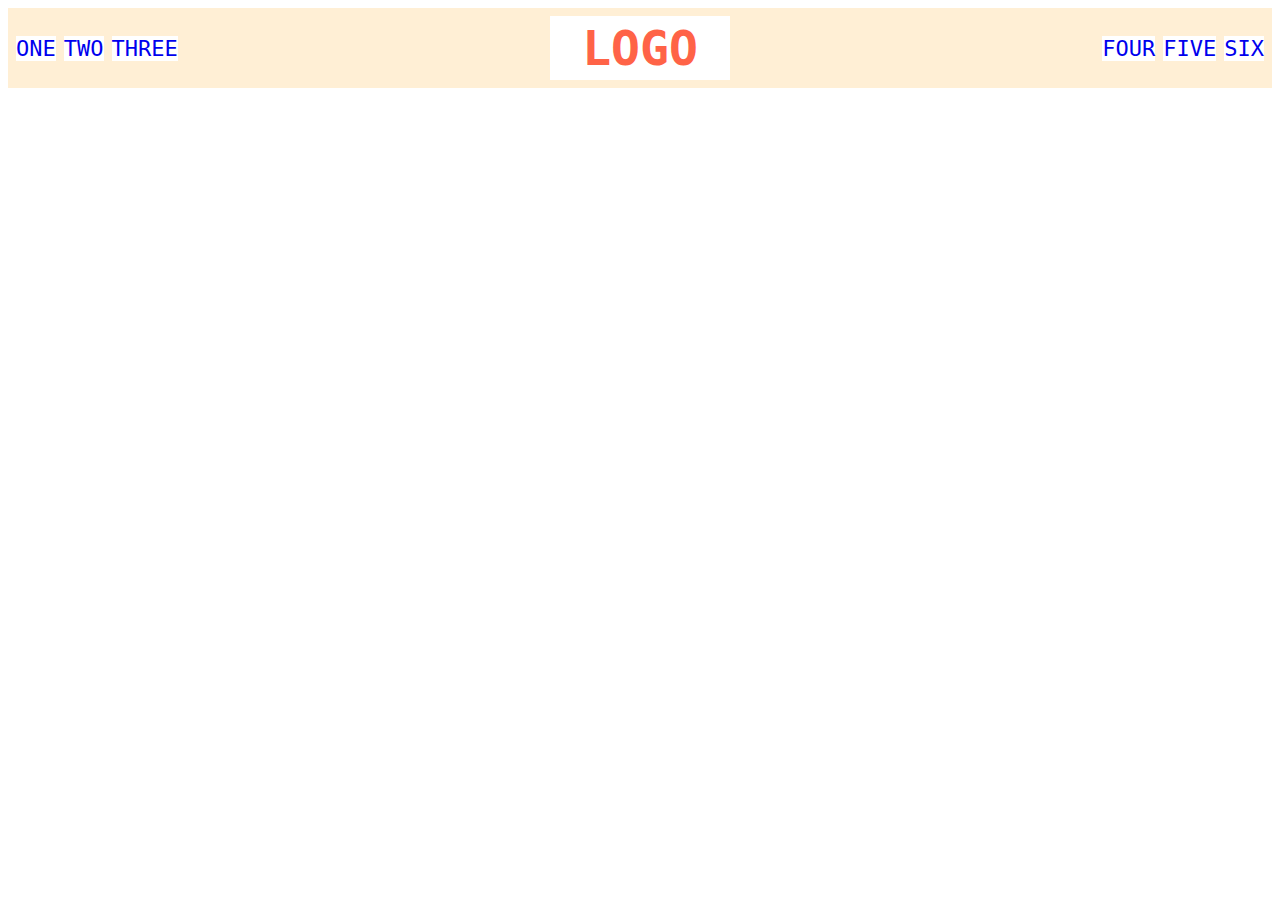
<file: flex/02-flex-header/index.html>
<!DOCTYPE html>
<html lang="en">
  <head>
    <meta charset="UTF-8">
    <meta http-equiv="X-UA-Compatible" content="IE=edge">
    <meta name="viewport" content="width=device-width, initial-scale=1.0">
    <title>Flex Header</title>
    <link rel="stylesheet" href="style.css">
  </head>
  <body>
    <div class="header">
      <div class="left-links">
        <ul class="left-side">
          <li><a href="#">ONE</a></li>
          <li><a href="#">TWO</a></li>
          <li><a href="#">THREE</a></li>
        </ul>
      </div>
      <div class="logo">LOGO</div>
      <div class="right-links">
        <ul class="right-side">
          <li><a href="#">FOUR</a></li>
          <li><a href="#">FIVE</a></li>
          <li><a href="#">SIX</a></li>
        </ul>
      </div>
    </div>
  </body>
</html>
</file>
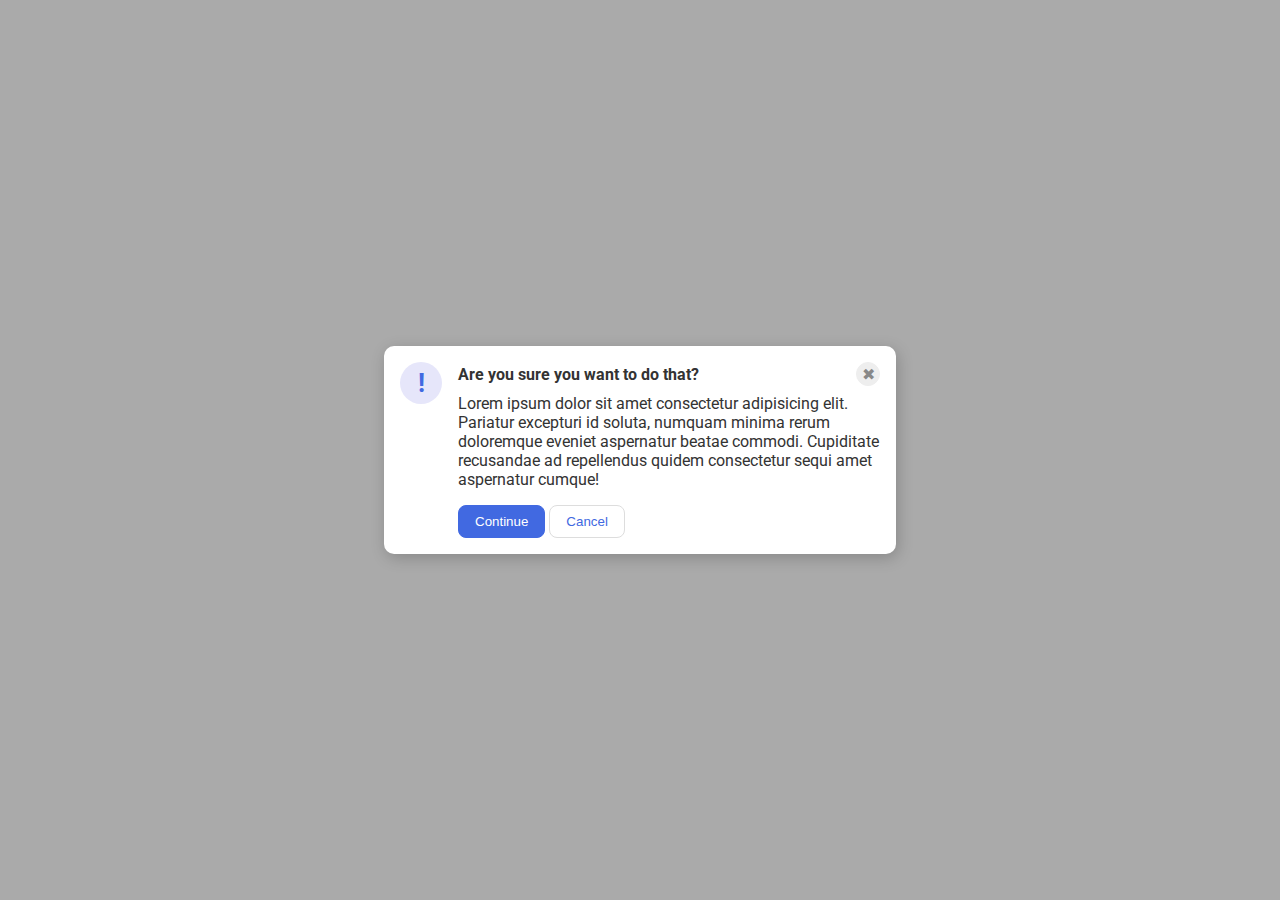
<file: flex/05-flex-modal/index.html>
<!DOCTYPE html>
<html lang="en">
  <head>
    <meta charset="UTF-8">
    <meta http-equiv="X-UA-Compatible" content="IE=edge">
    <meta name="viewport" content="width=device-width, initial-scale=1.0">
    <link rel="stylesheet" href="style.css">
    <title>Modal</title>
  </head>
  <body>
    <div class="modal">
      <div class="icon">!</div>
      <div class="container">
        <div class="header">Are you sure you want to do that?
          <button class="close-button">✖</button>
        </div>
        <div class="text">Lorem ipsum dolor sit amet consectetur adipisicing elit. Pariatur excepturi id soluta, numquam minima rerum doloremque eveniet aspernatur beatae commodi. Cupiditate recusandae ad repellendus quidem consectetur sequi amet aspernatur cumque!</div>
        <button class="continue">Continue</button>
        <button class="cancel">Cancel</button>
    </div>
  </body>
</html>
</file>
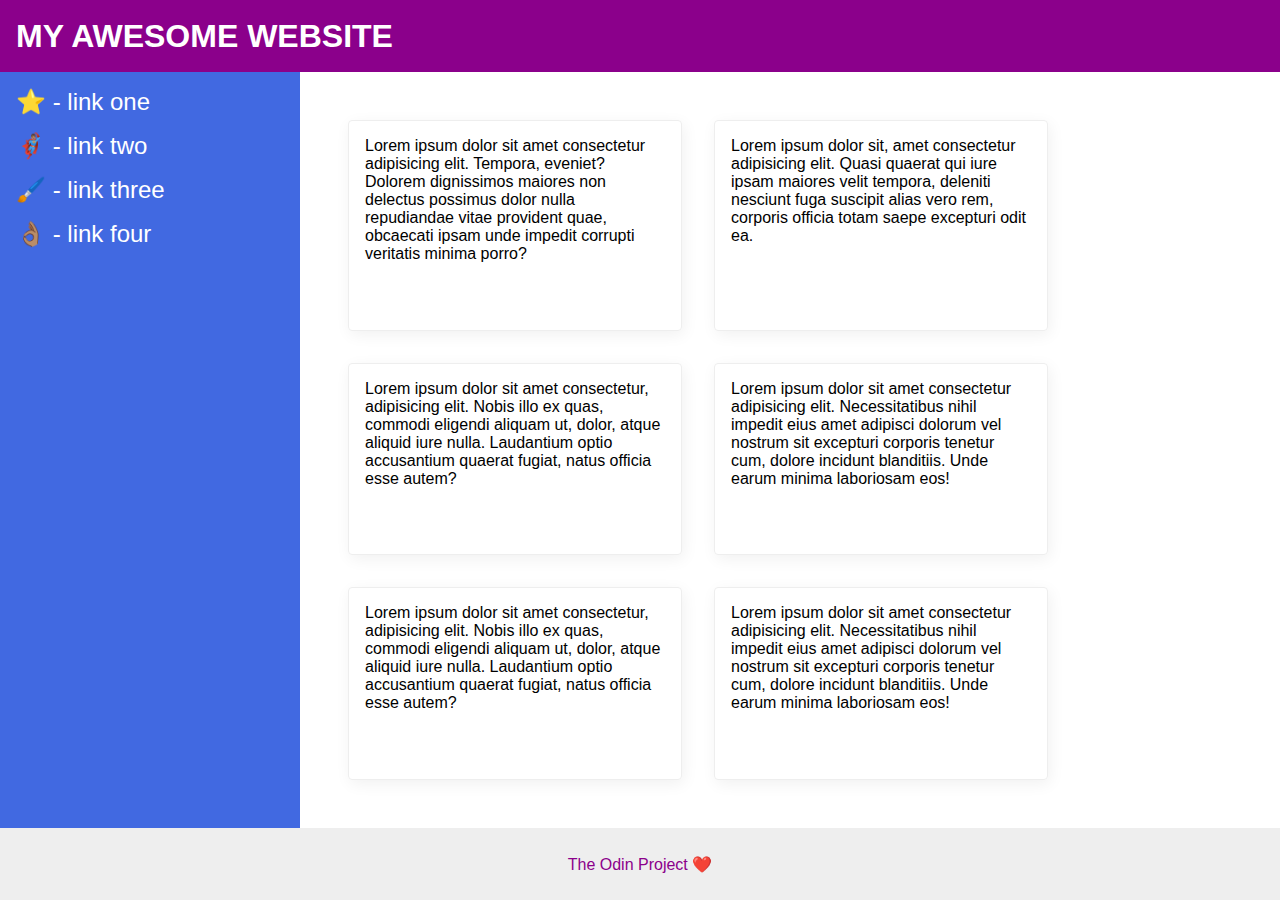
<file: flex/07-flex-layout-2/index.html>
<!DOCTYPE html>
<html lang="en">
  <head>
    <meta charset="UTF-8">
    <meta http-equiv="X-UA-Compatible" content="IE=edge">
    <meta name="viewport" content="width=device-width, initial-scale=1.0">
    <title>The Holy Grail</title>
    <link rel="stylesheet" href="style.css">
  </head>
  <body>
    <div class="header">
      MY AWESOME WEBSITE
    </div>
    <div class="body">
      <div class="sidebar">
        <ul>
          <li><a href="#">⭐ - link one</a></li>
          <li><a href="#">🦸🏽‍♂️ - link two</a></li>
          <li><a href="#">🖌️ - link three</a></li>
          <li><a href="#">👌🏽 - link four</a></li>
        </ul>
    </div>
    <div class="container">
      <div class="card">Lorem ipsum dolor sit amet consectetur adipisicing elit. Tempora, eveniet? Dolorem dignissimos maiores non delectus possimus dolor nulla repudiandae vitae provident quae, obcaecati ipsam unde impedit corrupti veritatis minima porro?</div>
      <div class="card">Lorem ipsum dolor sit, amet consectetur adipisicing elit. Quasi quaerat qui iure ipsam maiores velit tempora, deleniti nesciunt fuga suscipit alias vero rem, corporis officia totam saepe excepturi odit ea.</div>
      <div class="card">Lorem ipsum dolor sit amet consectetur, adipisicing elit. Nobis illo ex quas, commodi eligendi aliquam ut, dolor, atque aliquid iure nulla. Laudantium optio accusantium quaerat fugiat, natus officia esse autem?</div>
      <div class="card">Lorem ipsum dolor sit amet consectetur adipisicing elit. Necessitatibus nihil impedit eius amet adipisci dolorum vel nostrum sit excepturi corporis tenetur cum, dolore incidunt blanditiis. Unde earum minima laboriosam eos!</div>
      <div class="card">Lorem ipsum dolor sit amet consectetur, adipisicing elit. Nobis illo ex quas, commodi eligendi aliquam ut, dolor, atque aliquid iure nulla. Laudantium optio accusantium quaerat fugiat, natus officia esse autem?</div>
      <div class="card">Lorem ipsum dolor sit amet consectetur adipisicing elit. Necessitatibus nihil impedit eius amet adipisci dolorum vel nostrum sit excepturi corporis tenetur cum, dolore incidunt blanditiis. Unde earum minima laboriosam eos!</div>
     </div> 
    </div>  
    <div class="footer">
      The Odin Project ❤️
    </div>
  </body>
</html>
</file>
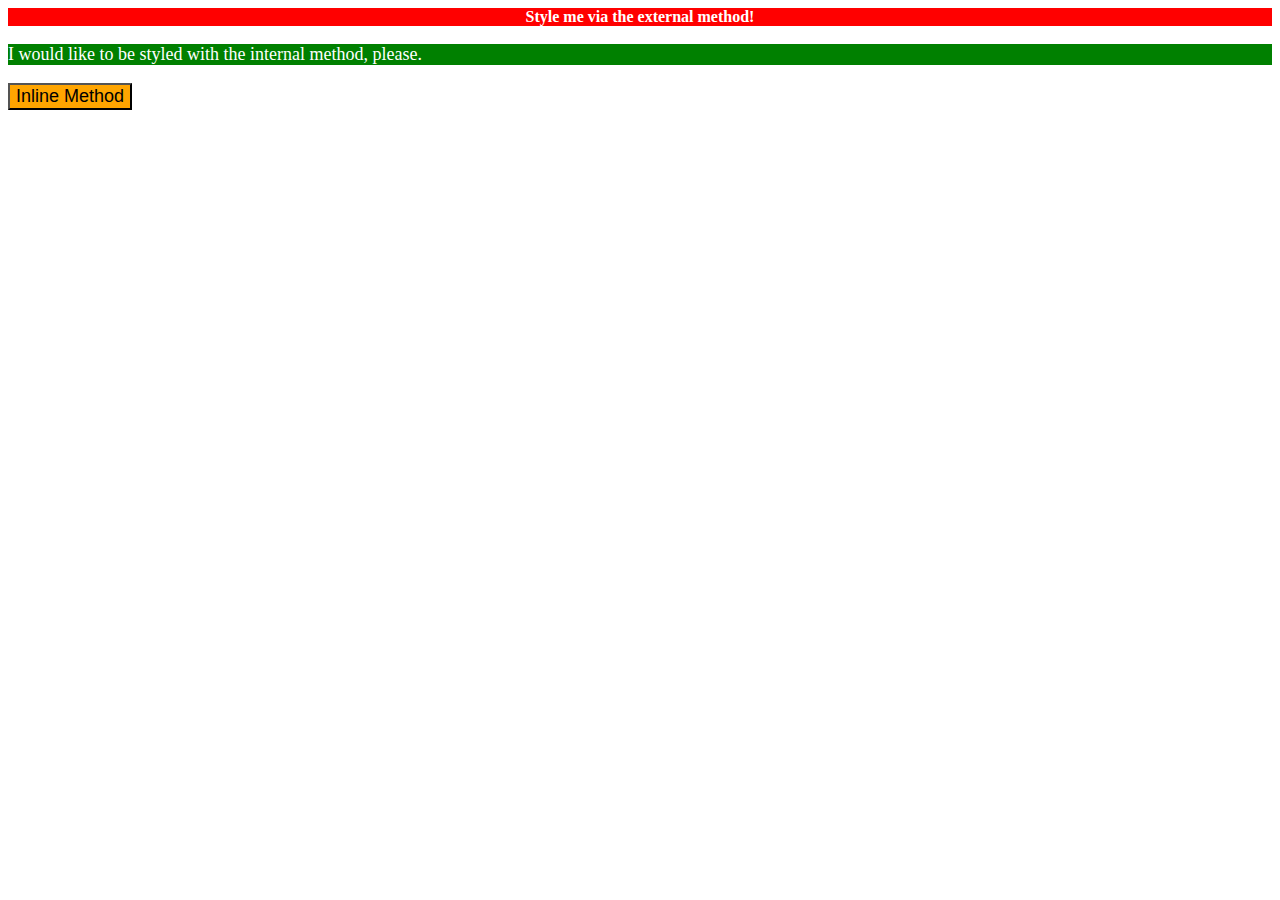
<file: foundations/01-css-methods/index.html>
<!DOCTYPE html>
<html lang="en">
  <head>
    <style>
      p {
         background-color: green;
         color: white;
         font-size: 18px;
      }

    </style>
    <link rel="stylesheet" href="styles.css" />
    <meta charset="UTF-8">
    <meta http-equiv="X-UA-Compatible" content="IE=edge">
    <meta name="viewport" content="width=device-width, initial-scale=1.0">
    <title>Methods for Adding CSS</title>
  </head>
  <body>
    <div>Style me via the external method!</div>
    <p>I would like to be styled with the internal method, please.</p>
    <button style="background-color: orange; font-size: 18px;">Inline Method</button>
  </body>
</html>
</file>
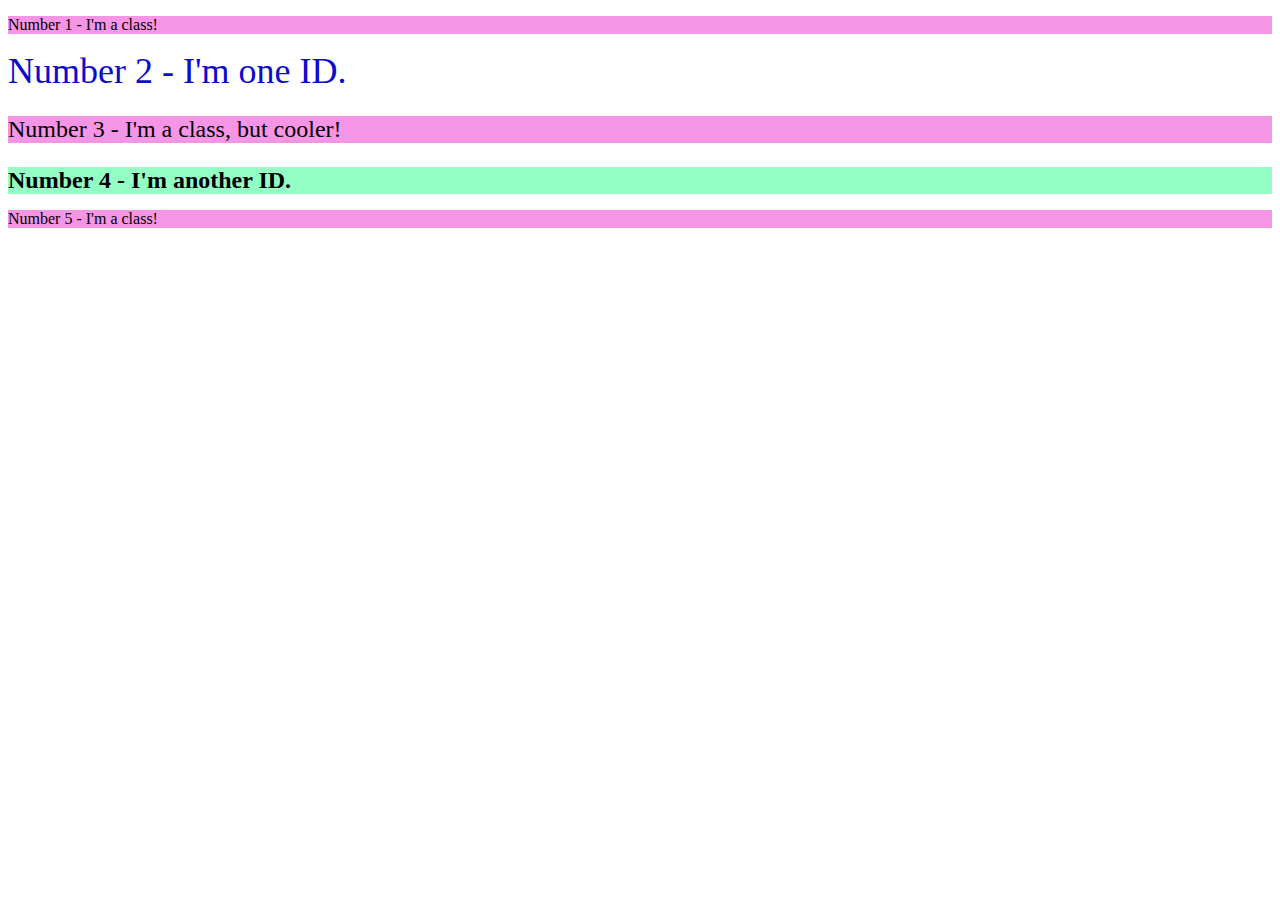
<file: foundations/02-class-id-selectors/index.html>
<!DOCTYPE html>
<html lang="en">
  <head>
    <meta charset="UTF-8">
    <meta http-equiv="X-UA-Compatible" content="IE=edge">
    <meta name="viewport" content="width=device-width, initial-scale=1.0">
    <title>Class and ID Selectors</title>
    <link rel="stylesheet" href="style.css">
  </head>
  <body>
    <p class="odd">Number 1 - I'm a class!</p>
    <div ID="second">Number 2 - I'm one ID.</div>
    <p class="odd middle">Number 3 - I'm a class, but cooler!</p>
    <div ID="fourth">Number 4 - I'm another ID.</div>
    <p class="odd">Number 5 - I'm a class!</p>
  </body>
</html>
</file>
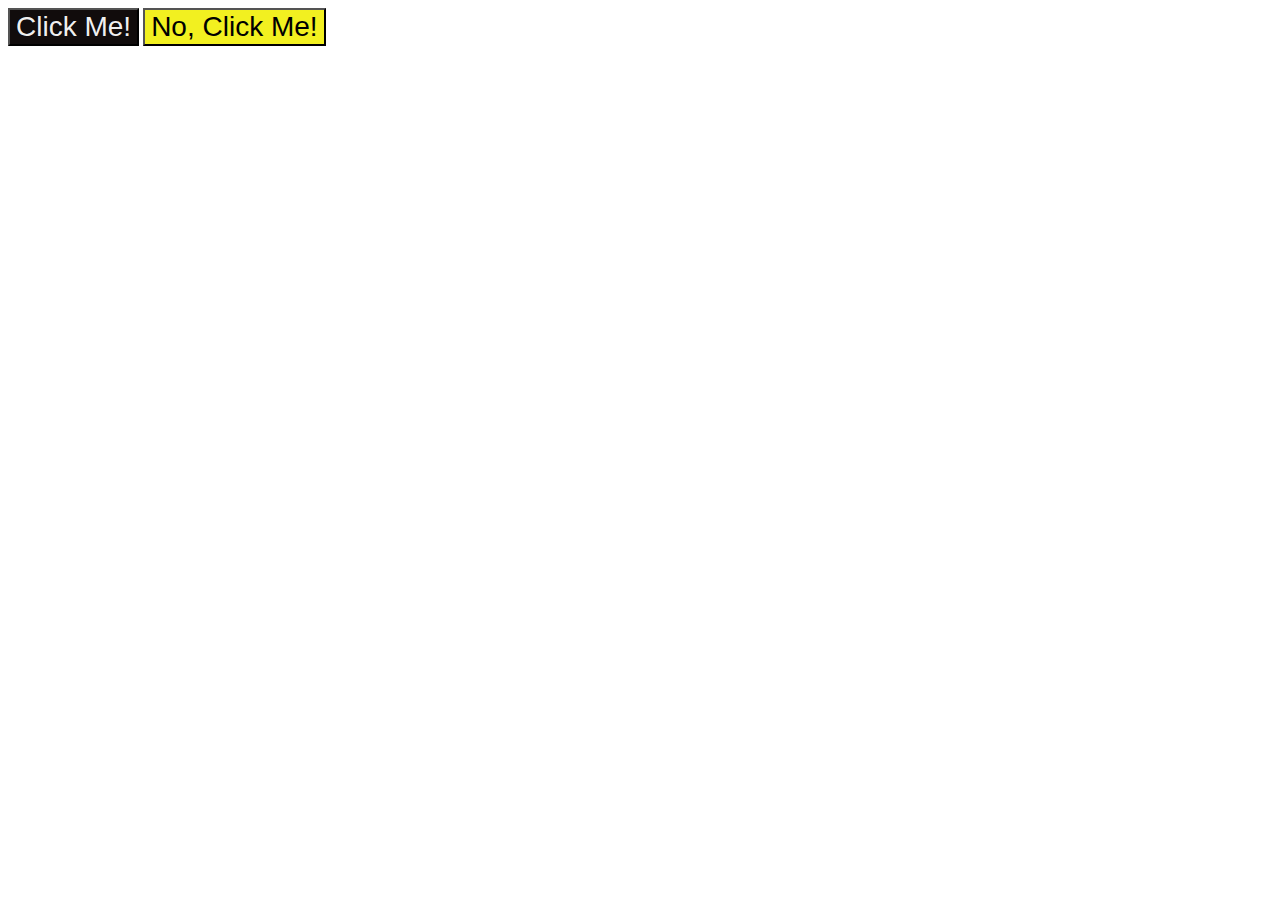
<file: foundations/03-grouping-selectors/index.html>
<!DOCTYPE html>
<html lang="en">
  <head>
    <meta charset="UTF-8">
    <meta http-equiv="X-UA-Compatible" content="IE=edge">
    <meta name="viewport" content="width=device-width, initial-scale=1.0">
    <title>Grouping Selectors</title>
    <link rel="stylesheet" href="style.css">
  </head>
  <body>
    <button class="left">Click Me!</button>
    <button class="right">No, Click Me!</button>
  </body>
</html>
</file>
<file: flex/02-flex-header/style.css>
.header  {
  font-family: monospace;
  background: papayawhip;
  display: flex;
  justify-content: space-between;
  align-items: center;
  padding: 8px;
}

.logo {
  font-size: 48px;
  font-weight: 900;
  color: tomato;
  background: white;
  padding: 4px 32px;
  display: flex;
  justify-content: center;
  align-items: center;
}

ul {
  /* this removes the dots on the list items*/
  list-style-type: none;
  display: flex;
  padding: 0;
  margin: 0;
  gap: 8px;
}

a {
  font-size: 22px;
  background: white;
  padding: 0px;
  /* this removes the line under the links */
  text-decoration: none;
}
/*
added gap to ul and padding to header above per solution. My solution below

.left-links ul {
  display: flex;
  gap: 25px;
}

.right-links ul {
  display: flex;
  gap: 25px;

}
*/
</file>
<file: flex/05-flex-modal/style.css>
@import url('https://fonts.googleapis.com/css2?family=Roboto:wght@400;700&display=swap');

html, body {
  height: 100%;
}

body {
  font-family: Roboto, sans-serif;
  margin: 0;
  background: #aaa;
  color: #333;
  /* I'll give you this one for free lol */
  display: flex;
  align-items: center;
  justify-content: center;
}

.modal {
  background: white;
  width: 480px;
  border-radius: 10px;
  box-shadow: 2px 4px 16px rgba(0,0,0,.2);
  display: flex;
  gap: 16px;
  padding: 16px;
}

.icon {
  color: royalblue;
  font-size: 26px;
  font-weight: 700;
  background: lavender;
  width: 42px;
  height: 42px;
  border-radius: 50%;
  display: flex;
  align-items: center;
  justify-content: center;
  flex-shrink: 0;
}

.close-button {
  background: #eee;
  border-radius: 50%;
  color: #888;
  font-weight: 400;
  font-size: 16px;
  height: 24px;
  width: 24px;
  display: flex;
  align-items: center;
  justify-content: center;
  border: 1px solid #eee;
  padding: 0;
}

button {
  cursor: pointer;
  padding: 8px 16px;
  border-radius: 8px;
}

button.continue {
  background: royalblue;
  border: 1px solid royalblue;
  color: white;
}

button.cancel {
  background: white;
  border: 1px solid #ddd;
  color: royalblue;
}

.header {
  display: flex;
  align-items: center;
  justify-content: space-between;
  font-size: 16px;
  font-weight: 700;
  margin-bottom: 8px;

}

.text {
  margin-bottom: 16px;
}
</file>
<file: flex/07-flex-layout-2/style.css>
body {
  font-family: -apple-system, BlinkMacSystemFont, 'Segoe UI', Roboto, Oxygen, Ubuntu, Cantarell, 'Open Sans', 'Helvetica Neue', sans-serif;
  margin: 0;
  min-height: 100vh;
}

.header {
  height: 72px;
  background: darkmagenta;
  color: white;
}

.footer {
  height: 72px;
  background: #eee;
  color: darkmagenta;
}

.sidebar {
  width: 300px;
  background: royalblue;
  box-sizing: border-box;
}

.card {
  border: 1px solid #eee;
  box-shadow: 2px 4px 16px rgba(0,0,0,.06);
  border-radius: 4px;
}

/* SOLUTION */

body {
  display: flex;
  flex-direction: column;
}

.header {
  display: flex;
  align-items: center;
  padding: 0 16px;
  font-size: 32px;
  font-weight: 900;
}

.body {
  flex: 1;
  display: flex;
}

.sidebar {
  flex-shrink: 0;
  padding: 16px;
}

ul {
  list-style-type: none;
  margin: 0;
  padding: 0;
}

li {
  margin-bottom: 16px;
}

a {
  color: white;
  text-decoration: none;
  font-size: 24px;
}

.container {
  padding: 32px;
  display: flex;
  flex-wrap: wrap;
}

.card {
  padding: 16px;
  margin: 16px;
  width: 300px;
}

.footer {
  display: flex;
  align-items: center;
  justify-content: center;
}





/*body {
  font-family: -apple-system, BlinkMacSystemFont, 'Segoe UI', Roboto, Oxygen, Ubuntu, Cantarell, 'Open Sans', 'Helvetica Neue', sans-serif;
  margin: 0;
  min-height: 100vh;
  display: flex;
  flex-direction: column;
}

.header {
  height: 72px;
  background: darkmagenta;
  color: white;
  display: flex;
  align-items: center;
  padding: 0 16px;
  font-size: 32px;
  font-weight: 900;

}

.body {
  flex: 1;
  display: flex;
}

.sidebar {
  width: 300px;
  background: royalblue;
  box-sizing: border-box;
  flex-shrink: 0;
  padding: 16px;
}

ul {
  list-style-type: none;
  padding: 0;
  margin: 0;
}

li { 
  margin-bottom: 16px;
}

a {
  text-decoration: none;
  color: white;
  font-size: 24px;
}

.container {
  display: flex;
  flex-wrap: wrap; 
  padding: 32px;
}

.card {
  border: 1px solid #eee;
  box-shadow: 2px 4px 16px rgba(0,0,0,.06);
  border-radius: 4px;
  padding: 16px;
  margin: 16px;
  width: 300px;
  
}

.footer {
  height: 72px;
  background: #eee;
  color: darkmagenta;
  display: flex;
  justify-content: center;
  align-items: center;
}
</file>
<file: foundations/01-css-methods/styles.css>
div {
    background-color: red;
    color: white;
    font-size: 32 px;
    font-weight: bold;
    text-align: center;
    }
</file>
<file: foundations/02-class-id-selectors/style.css>
.odd {background-color: rgba(245, 137, 227, 0.897); font-style:"Verdana", "DejaVu Sans", sans-serif;}
.odd.middle {font-size: 24px;}
#second {color:rgb(11, 11, 204); font-size: 36px;}
#fourth {background-color:rgb(148, 255, 196); font-size: 24px; font-weight: bold;}
</file>
<file: foundations/03-grouping-selectors/style.css>
.left {background-color:rgb(17, 12, 12); color:rgba(255, 255, 255, 0.952) }
.right {background-color:rgba(241, 238, 7, 0.897);}
.left, .right {font-size: 28px; font-style: "Helvetica", "Times New Roman", sans-serif;}
</file>
